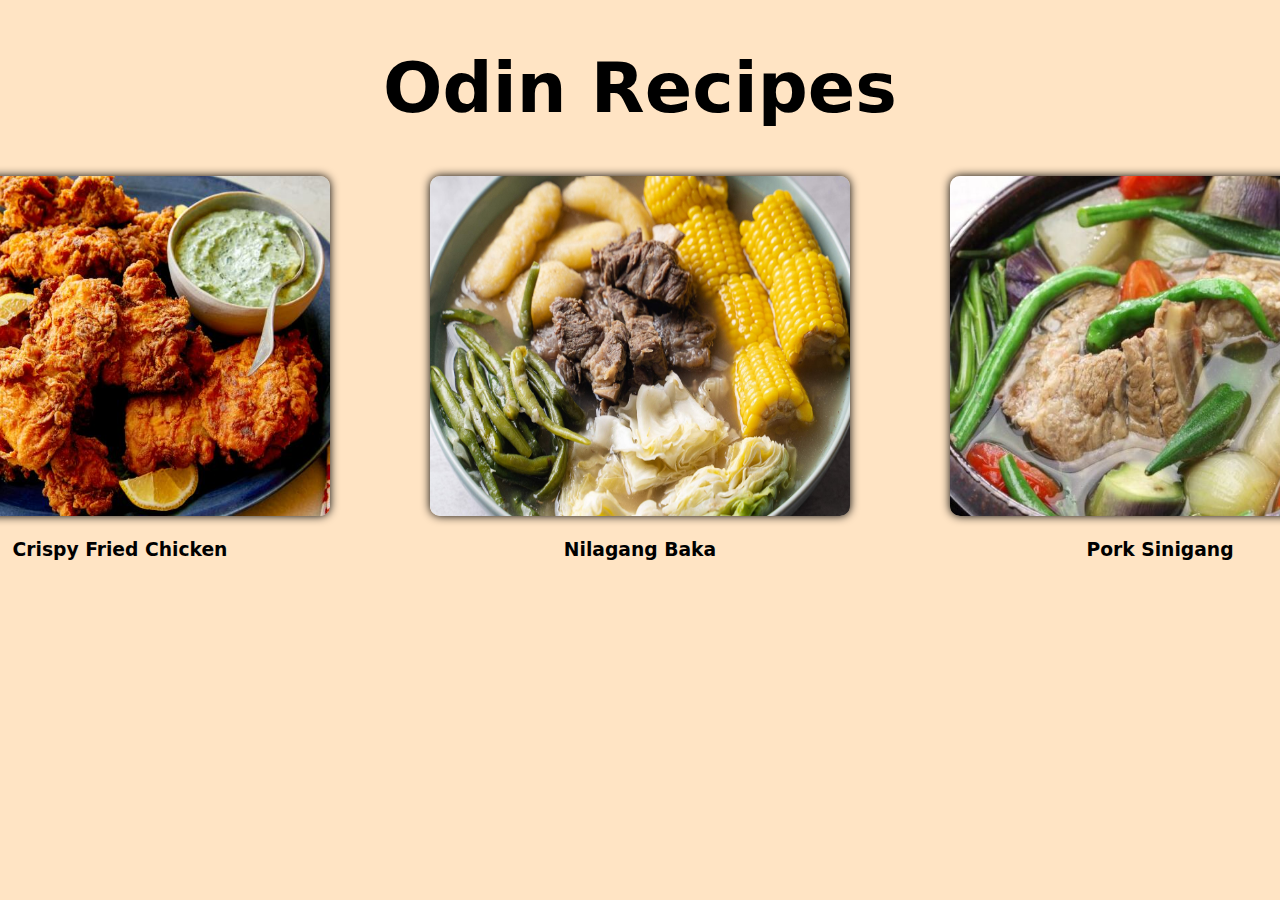
<file: index.html>
<!DOCTYPE html>
<html lang="en">
<head>
    <meta charset="UTF-8">
    <meta name="viewport" content="width=device-width, initial-scale=1.0">
    <link rel="stylesheet" href = "style.css">
    <title>Odin Recipes</title>
</head>
<body>
    <div id = "header">
        <h1>Odin Recipes</h1>
    </div>
    <div id = "recipe">
        <a href = "./pages/friedchicken.html" style="text-decoration: none;" target = "_blank" rel = "noopener noreferrer"> 
            <img src = "./images/friedchicken.jpeg" alt = "Fried Chicken"  class = "image">
            <h3>Crispy Fried Chicken</h3>
        </a>
        <a href = "./pages/nilagangbaka.html" style="text-decoration: none;" target = "_blank" rel = "noopener noreferrer"> 
            <img src = "./images/nilagangbaka.jpg" alt = "Nilagang Baka" class = "image">
            <h3>Nilagang Baka</h3>
        </a>
        <a href = "./pages/porksinigang.html" style="text-decoration: none;" target = "_blank" rel = "noopener noreferrer"> 
            <img src = "./images/porksinigang.jpg" alt = "Pork Sinigang"  class = "image">
            <h3>Pork Sinigang</h3>
        </a>
    </div>
</body>
</html>
</file>
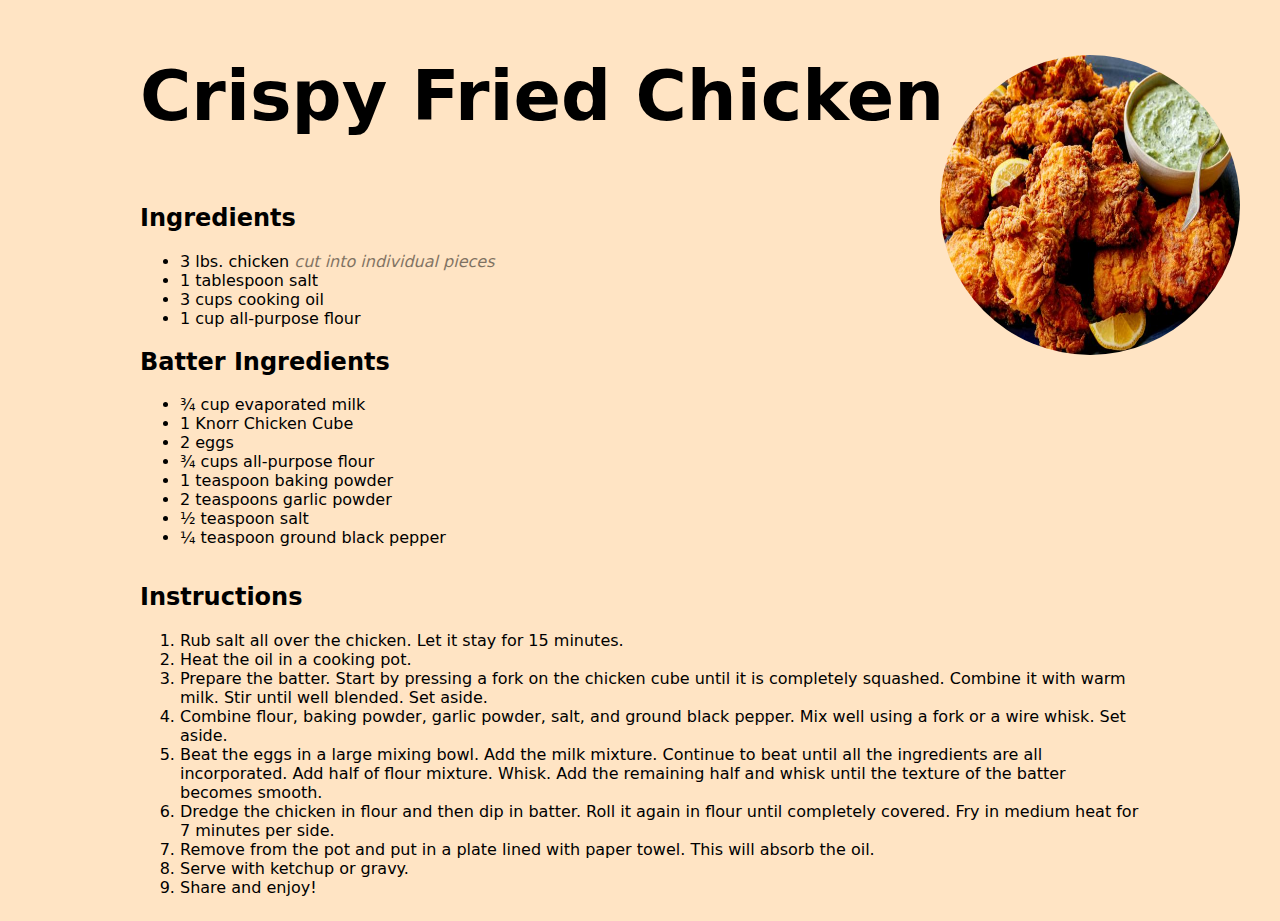
<file: pages/friedchicken.html>
<!DOCTYPE html>
<html lang="en">
  <head>
    <meta charset="UTF-8" />
    <meta name="viewport" content="width=device-width, initial-scale=1.0" />
    <link rel="stylesheet" href="../style.css" />
    <title>Crispy Fried Chicken Recipe - Odin Recipes</title>
  </head>
  <body>
    <section id="foodrecipe">
      <div id="recipeheader" style="position: relative">
        <h1>
          Crispy Fried Chicken
          <img
            src="../images/friedchicken.jpeg"
            alt="Crispy Fried Chicken"
            class="recipeimg"
          />
        </h1>
      </div>
      <div id="ingredients">
        <h2>Ingredients</h2>
        <ul>
          <li>3 lbs. chicken <span class="reminder"><em>cut into individual pieces</em></span></li>
          <li>1 tablespoon salt</li>
          <li>3 cups cooking oil</li>
          <li>1 cup all-purpose flour</li>
        </ul>
        <h2>Batter Ingredients</h2>
        <ul>
          <li>¾ cup evaporated milk</li>
          <li>1 Knorr Chicken Cube</li>
          <li>2 eggs</li>
          <li>¾ cups all-purpose flour</li>
          <li>1 teaspoon baking powder</li>
          <li>2 teaspoons garlic powder</li>
          <li>½ teaspoon salt</li>
          <li>¼ teaspoon ground black pepper</li>
        </ul>
      </div>
      <div id="instructions">
        <h2>Instructions</h2>
        <ol>
          <li>Rub salt all over the chicken. Let it stay for 15 minutes.</li>
          <li>Heat the oil in a cooking pot.</li>
          <li>
            Prepare the batter. Start by pressing a fork on the chicken cube
            until it is completely squashed. Combine it with warm milk. Stir
            until well blended. Set aside.
          </li>
          <li>
            Combine flour, baking powder, garlic powder, salt, and ground black
            pepper. Mix well using a fork or a wire whisk. Set aside.
          </li>
          <li>
            Beat the eggs in a large mixing bowl. Add the milk mixture. Continue
            to beat until all the ingredients are all incorporated. Add half of
            flour mixture. Whisk. Add the remaining half and whisk until the
            texture of the batter becomes smooth.
          </li>
          <li>
            Dredge the chicken in flour and then dip in batter. Roll it again in
            flour until completely covered. Fry in medium heat for 7 minutes per
            side.
          </li>
          <li>
            Remove from the pot and put in a plate lined with paper towel. This
            will absorb the oil.
          </li>
          <li>Serve with ketchup or gravy.</li>
          <li>Share and enjoy!</li>
        </ol>
      </div>
    </section>
  </body>
</html>
</file>
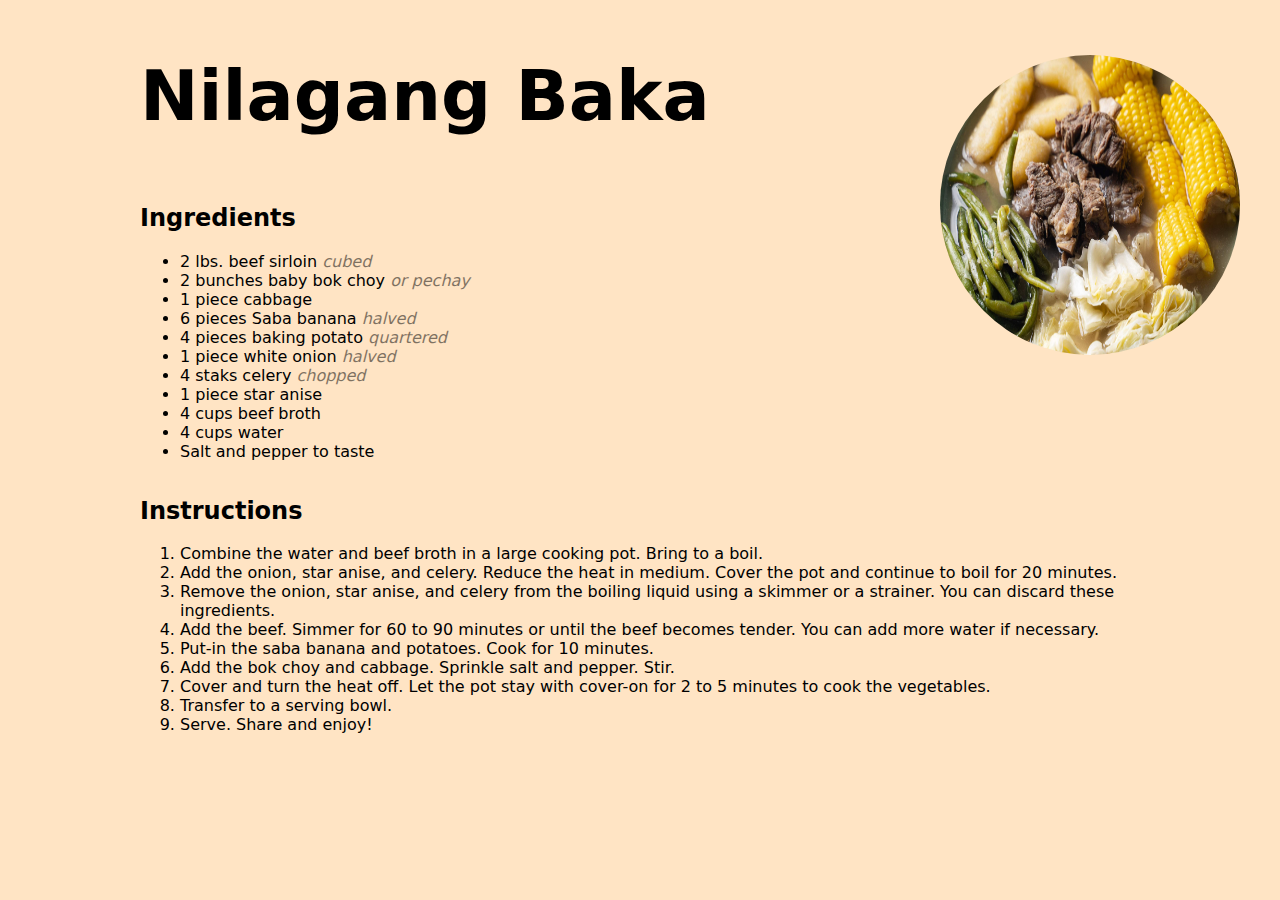
<file: pages/nilagangbaka.html>
<!DOCTYPE html>
<html lang="en">
  <head>
    <meta charset="UTF-8" />
    <meta name="viewport" content="width=device-width, initial-scale=1.0" />
    <link rel="stylesheet" href="../style.css" />
    <title>Nilagang Baka Recipe - Odin Recipes</title>
  </head>
  <body>
    <section id="foodrecipe">
      <div id="recipeheader" style="position: relative">
        <h1>
          Nilagang Baka
          <img
            src="../images/nilagangbaka.jpg"
            alt="Nilagang Baka"
            class="recipeimg"
          />
        </h1>
      </div>
      <div id="ingredients">
        <h2>Ingredients</h2>
        <ul>
          <li>
            2 lbs. beef sirloin <span class="reminder"><em>cubed</em></span>
          </li>
          <li>
            2 bunches baby bok choy
            <span class="reminder"><em>or pechay</em></span>
          </li>
          <li>1 piece cabbage</li>
          <li>
            6 pieces Saba banana <span class="reminder"><em>halved</em></span>
          </li>
          <li>
            4 pieces baking potato
            <span class="reminder"><em>quartered</em></span>
          </li>
          <li>
            1 piece white onion <span class="reminder"><em>halved</em></span>
          </li>
          <li>
            4 staks celery <span class="reminder"><em>chopped</em></span>
          </li>
          <li>1 piece star anise</li>
          <li>4 cups beef broth</li>
          <li>4 cups water</li>
          <li>Salt and pepper to taste</li>
        </ul>
      </div>
      <div id="instructions">
        <h2>Instructions</h2>
        <ol>
          <li>
            Combine the water and beef broth in a large cooking pot. Bring to a
            boil.
          </li>
          <li>
            Add the onion, star anise, and celery. Reduce the heat in medium.
            Cover the pot and continue to boil for 20 minutes.
          </li>
          <li>
            Remove the onion, star anise, and celery from the boiling liquid
            using a skimmer or a strainer. You can discard these ingredients.
          </li>
          <li>
            Add the beef. Simmer for 60 to 90 minutes or until the beef becomes
            tender. You can add more water if necessary.
          </li>
          <li>Put-in the saba banana and potatoes. Cook for 10 minutes.</li>
          <li>Add the bok choy and cabbage. Sprinkle salt and pepper. Stir.</li>
          <li>
            Cover and turn the heat off. Let the pot stay with cover-on for 2 to
            5 minutes to cook the vegetables.
          </li>
          <li>Transfer to a serving bowl.</li>
          <li>Serve. Share and enjoy!</li>
        </ol>
      </div>
    </section>
  </body>
</html>
</file>
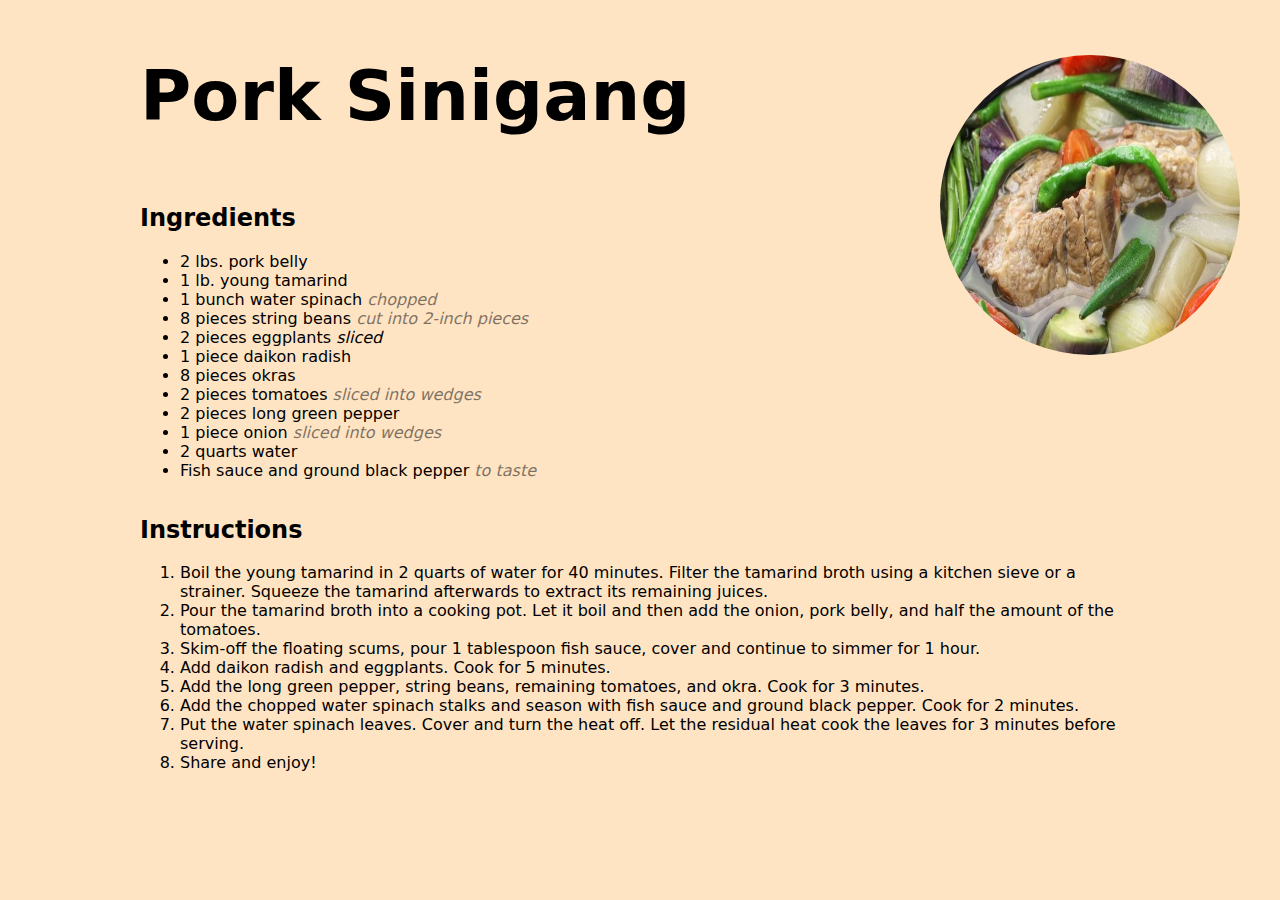
<file: pages/porksinigang.html>
<!DOCTYPE html>
<html lang="en">
  <head>
    <meta charset="UTF-8" />
    <meta name="viewport" content="width=device-width, initial-scale=1.0" />
    <link rel="stylesheet" href="../style.css" />
    <title>Pork Sinigang Recipe - Odin Recipes</title>
  </head>
  <body>
    <section id="foodrecipe">
      <div id="recipeheader" style="position: relative">
        <h1>
          Pork Sinigang
          <img
            src="../images/porksinigang.jpg"
            alt="Pork Sinigang"
            class="recipeimg"
          />
        </h1>
      </div>
      <div id="ingredients">
        <h2>Ingredients</h2>
        <ul>
          <li>2 lbs. pork belly</li>
          <li>1 lb. young tamarind</li>
          <li>
            1 bunch water spinach <span class="reminder"><em>chopped</em></span>
          </li>
          <li>
            8 pieces string beans <span class="reminder"
              ><em>cut into 2-inch pieces</em></span
            >
          </li>
          <li>
            2 pieces eggplants <span class="remidner"><em>sliced</em></span>
          </li>
          <li>1 piece daikon radish</li>
          <li>8 pieces okras</li>
          <li>
            2 pieces tomatoes <span class="reminder"
              ><em>sliced into wedges</em></span
            >
          </li>
          <li>2 pieces long green pepper</li>
          <li>
            1 piece onion <span class="reminder"
              ><em>sliced into wedges</em></span
            >
          </li>
          <li>2 quarts water</li>
          <li>
            Fish sauce and ground black pepper <span class="reminder"
              ><em>to taste</em></span
            >
          </li>
        </ul>
      </div>
      <div id="instructions">
        <h2>Instructions</h2>
        <ol>
          <li>
            Boil the young tamarind in 2 quarts of water for 40 minutes. Filter
            the tamarind broth using a kitchen sieve or a strainer. Squeeze the
            tamarind afterwards to extract its remaining juices.
          </li>
          <li>
            Pour the tamarind broth into a cooking pot. Let it boil and then add
            the onion, pork belly, and half the amount of the tomatoes.
          </li>
          <li>
            Skim-off the floating scums, pour 1 tablespoon fish sauce, cover and
            continue to simmer for 1 hour.
          </li>
          <li>Add daikon radish and eggplants. Cook for 5 minutes.</li>
          <li>
            Add the long green pepper, string beans, remaining tomatoes, and
            okra. Cook for 3 minutes.
          </li>
          <li>
            Add the chopped water spinach stalks and season with fish sauce and
            ground black pepper. Cook for 2 minutes.
          </li>
          <li>
            Put the water spinach leaves. Cover and turn the heat off. Let the
            residual heat cook the leaves for 3 minutes before serving.
          </li>
          <li>Share and enjoy!</li>
        </ol>
      </div>
    </section>
  </body>
</html>
</file>
<file: style.css>
body {
  background-color: bisque;
  font-family: system-ui, -apple-system, BlinkMacSystemFont, "Segoe UI", Roboto,
    Oxygen, Ubuntu, Cantarell, "Open Sans", "Helvetica Neue", sans-serif;
}

h3 {
  color: black;
  font-family: system-ui, -apple-system, BlinkMacSystemFont, "Segoe UI", Roboto,
    Oxygen, Ubuntu, Cantarell, "Open Sans", "Helvetica Neue", sans-serif;
}

#recipe {
  display: flex;
  align-items: center;
  justify-content: center;
  gap: 100px;
  text-align: center;
}

.image {
  border-radius: 10px;
  height: 340px;
  width: 420px;
  box-shadow: 0 0 10px black;
}

#header {
  text-align: center;
}

.recipeimg {
  border-radius: 50%;
  height: 300px;
  width: 300px;
  position: absolute;
  left: 800px;
}

#recipeheader {
  text-align: left;
}

h1 {
  font-size: 70px;
}

#foodrecipe {
  justify-content: center;
  display: grid;
}

#instructions {
  word-wrap: normal;
  width: 1000px;
}

.reminder {
  opacity: 0.5;
}
</file>
